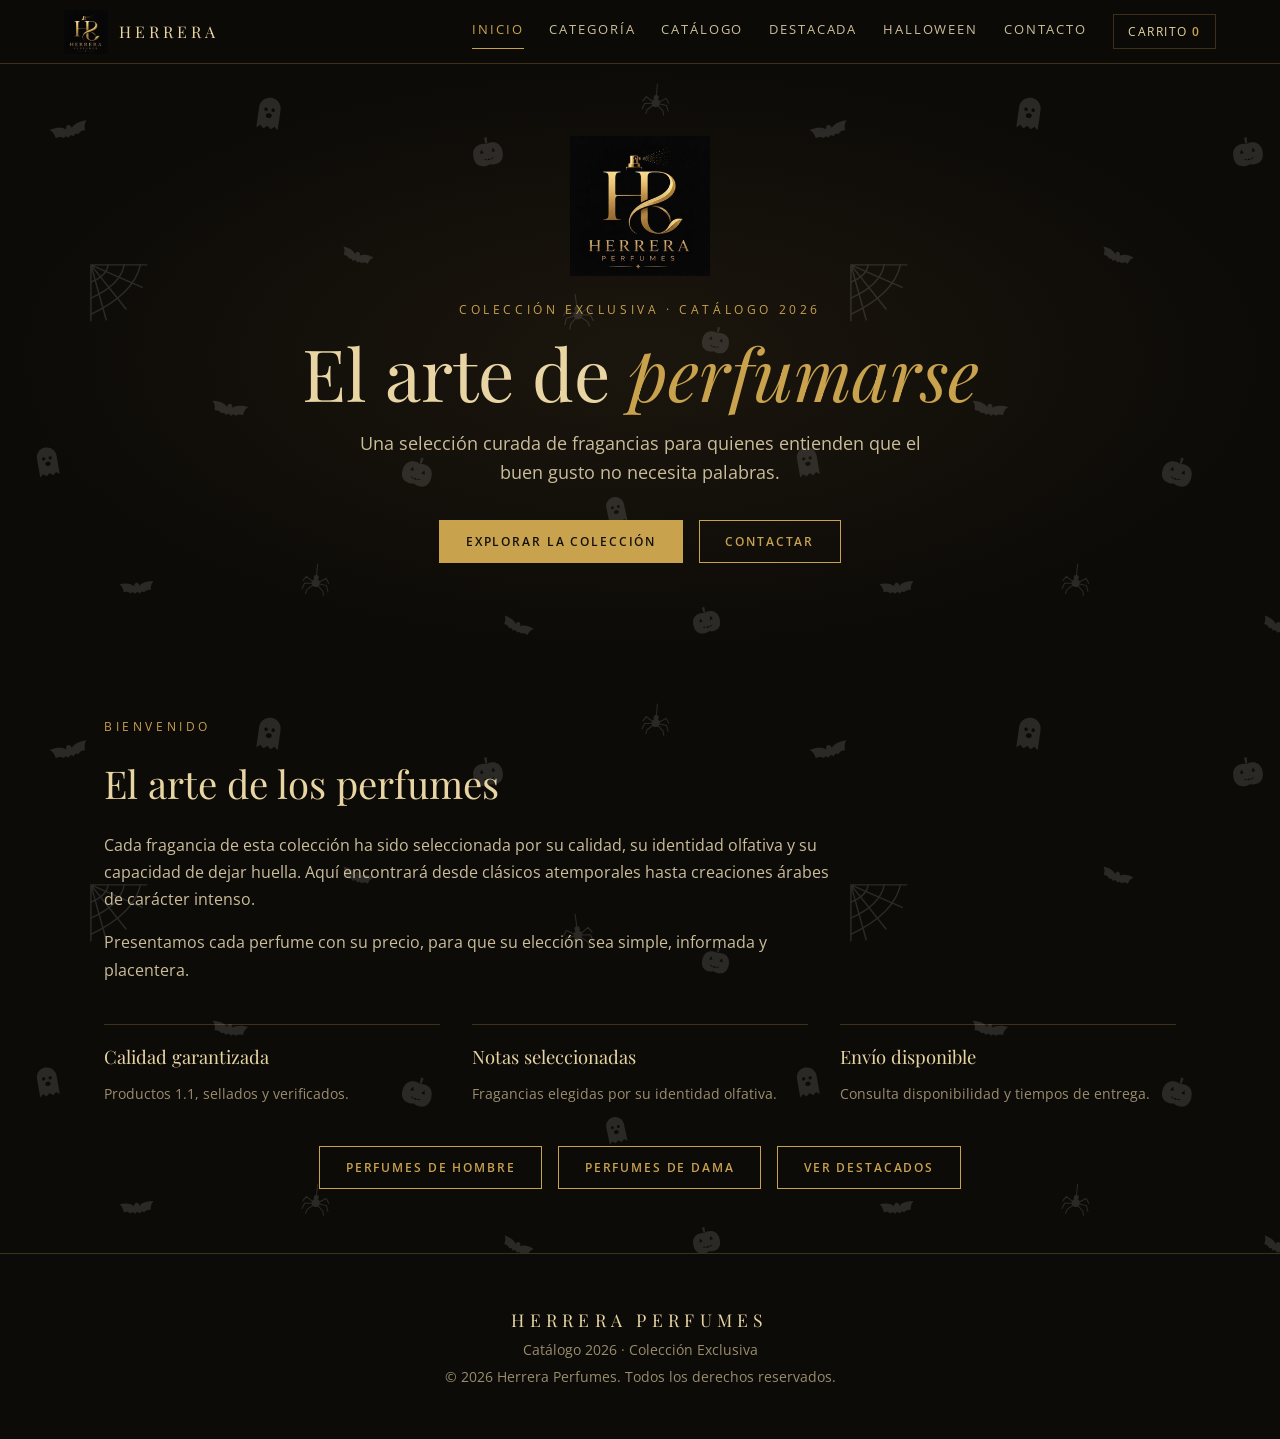
<file: index.html>
<!DOCTYPE html>
<html lang="es">
<head>
  <meta charset="UTF-8">
  <meta name="viewport" content="width=device-width, initial-scale=1">
  <title>Herrera Perfumes — Colección Exclusiva</title>
  <link rel="icon" href="assets/imagenes/general/logo.png">
  <link rel="preconnect" href="https://fonts.googleapis.com">
  <link rel="stylesheet" href="https://fonts.googleapis.com/css2?family=Open+Sans:wght@300;400;600&family=Playfair+Display:wght@400;600&display=swap">
  <link rel="stylesheet" href="css/estilos.css">
  <link rel="stylesheet" href="css/componentes.css">
  <link rel="stylesheet" href="css/responsive.css">
</head>
<body>
  <header class="cabecera">
    <a class="marca" href="#/inicio"><img src="assets/imagenes/general/logo.png" alt="" width="44" height="44"><span>HERRERA</span></a>
    <nav id="menu" class="menu" aria-label="Principal">
      <a href="#/inicio" data-ruta="inicio">Inicio</a>
      <a href="#/categoria" data-ruta="categoria hombre dama">Categoría</a>
      <a href="#/catalogo" data-ruta="catalogo">Catálogo</a>
      <a href="#/destacados" data-ruta="destacados">Destacada</a>
      <a href="#/halloween" data-ruta="halloween">Halloween</a>
      <a href="#/contacto" data-ruta="contacto">Contacto</a>
      <button id="btn-carrito" class="btn-carrito" type="button">Carrito <span id="contador">0</span></button>
    </nav>
    <button id="btn-menu" class="btn-menu" type="button" aria-label="Abrir menú" aria-expanded="false">☰</button>
  </header>

  <main id="vista" tabindex="-1"></main>

  <footer class="pie">
    <p class="pie-marca">HERRERA PERFUMES</p>
    <p>Catálogo 2026 · Colección Exclusiva</p>
    <p class="pie-legal">© 2026 Herrera Perfumes. Todos los derechos reservados.</p>
  </footer>

  <aside id="panel-carrito" class="panel-carrito" aria-hidden="true">
    <div class="panel-cab"><h2>Tu selección</h2><button id="cerrar-carrito" type="button" aria-label="Cerrar">×</button></div>
    <ul id="lista-carrito" class="lista-carrito"></ul>
    <p class="vacio" id="carrito-vacio">Aún no has añadido perfumes.</p>
    <div class="panel-pie">
      <p class="total">Total <strong id="total-carrito">$0</strong></p>
      <p class="nota" id="nota-consultar" hidden>Hay productos con precio por consultar (no incluidos en el total).</p>
      <a id="enviar-pedido" class="btn btn-lleno" href="#" target="_blank" rel="noopener">Enviar pedido por WhatsApp</a>
    </div>
  </aside>

  <dialog id="detalle" class="detalle" aria-labelledby="detalle-nombre">
    <button id="cerrar-detalle" class="detalle-cerrar" type="button" aria-label="Cerrar">×</button>
    <img id="detalle-img" alt="">
    <div class="detalle-info">
      <p class="sobretitulo" id="detalle-marca"></p>
      <h2 id="detalle-nombre"></h2>
      <p class="tarjeta-precio" id="detalle-precio"></p>
      <p id="detalle-desc"></p>
      <p id="detalle-desc2"></p>
      <dl id="detalle-notas" class="detalle-notas"></dl>
      <p id="detalle-nota-fuente" class="nota-fuente"></p>
      <a id="detalle-wa" class="btn btn-lleno" target="_blank" rel="noopener">Consultar por WhatsApp</a>
    </div>
  </dialog>

  <!-- Plantillas: la estructura vive en HTML; JavaScript solo las clona y rellena -->
  <template id="tpl-tarjeta">
    <article class="tarjeta">
      <div class="tarjeta-foto"><img loading="lazy" alt=""></div>
      <p class="tarjeta-coleccion"></p>
      <h3 class="tarjeta-nombre"></h3>
      <p class="tarjeta-desc"></p>
      <p class="tarjeta-precio"></p>
      <div class="tarjeta-acciones"><button class="btn btn-borde" type="button">Añadir</button><a class="btn btn-lleno btn-wa" target="_blank" rel="noopener">Consultar</a></div>
    </article>
  </template>
  <template id="tpl-item-carrito">
    <li class="item-carrito"><img alt=""><div><p class="item-nombre"></p><p class="item-precio"></p></div>
      <div class="item-cant"><button type="button" data-accion="menos" aria-label="Quitar uno">−</button><span></span><button type="button" data-accion="mas" aria-label="Añadir uno">+</button></div>
    </li>
  </template>

  <script>
    // Aviso visible si el sitio no pudo arrancar (p. ej. abierto con doble clic, que bloquea los módulos).
    setTimeout(function () {
      var m = document.getElementById('vista');
      if (m && !m.textContent.trim() && !m.children.length) {
        m.innerHTML = '<section class="seccion aviso"><h2>No se pudo cargar el catálogo</h2><p>Este sitio no funciona abriendo <code>index.html</code> con doble clic. Haz doble clic en <strong>iniciar.bat</strong> (Windows) o <strong>iniciar.command</strong> (Mac/Linux), o ejecuta <code>python servidor.py</code> dentro de la carpeta, y se abrirá en <code>http://localhost:8000</code>.</p></section>';
      }
    }, 2500);
  </script>
  <script type="module" src="js/app.js"></script>
</body>
</html>
</file>
<file: css/estilos.css>
:root {
  --fondo: #0d0b08; --panel: #14110d; --linea: rgba(201, 162, 78, .25);
  --oro: #c9a24e; --crema: #e8d5a3; --texto: #cbbd9a; --suave: #9a8d6e;
  --patron: url("data:image/svg+xml,%3Csvg xmlns=%22http://www.w3.org/2000/svg%22 viewBox=%220 0 760 620%22%3E%3Cdefs%3E%3Cg id=%22b%22%3E%3Cpath fill=%22%23fff%22 d=%22M32 22c-2 0-3 2-3 4-3-3-8-5-17-4 3 3 4 6 4 10 3-1 6 0 8 2 2-2 4-1 5 1 1-1 2-2 3-2s2 1 3 2c1-2 3-3 5-1 2-2 5-3 8-2 0-4 1-7 4-10-9-1-14 1-17 4 0-2-1-4-3-4z%22/%3E%3C/g%3E%3Cg id=%22g%22%3E%3Cpath fill=%22%23fff%22 fill-rule=%22evenodd%22 d=%22M32 6c-10 0-18 8-18 18v34l6-5 6 5 6-5 6 5 6-5 6 5V24C50 14 42 6 32 6zM23 26a3 3 0 1 0 6 0 3 3 0 1 0-6 0zM35 26a3 3 0 1 0 6 0 3 3 0 1 0-6 0zM27 36a5 4 0 1 0 10 0 5 4 0 1 0-10 0z%22/%3E%3C/g%3E%3Cg id=%22p%22%3E%3Cpath fill=%22%23fff%22 fill-rule=%22evenodd%22 d=%22M32 18c-8-4-27-2-27 19s18 22 27 18c9 4 27 3 27-18S41 14 32 18zM18 34l7-1-4-7zM39 33l7 1-3-8zM20 43q12 9 24 0-3 2-6 1l-3 3-3-3-3 3-3-3q-3 1-6-1zM30 6h5l-1 11h-3z%22/%3E%3C/g%3E%3Cg id=%22s%22%3E%3Cg fill=%22none%22 stroke=%22%23fff%22 stroke-width=%222%22 stroke-linecap=%22round%22 stroke-linejoin=%22round%22%3E%3Cpath d=%22M32 0V24M26 36 12 27 6 36M26 39 10 41 6 52M27 43 16 53 14 61M38 36 52 27 58 36M38 39 54 41 58 52M37 43 48 53 50 61%22/%3E%3C/g%3E%3Ccircle fill=%22%23fff%22 cx=%2232%22 cy=%2238%22 r=%228%22/%3E%3Ccircle fill=%22%23fff%22 cx=%2232%22 cy=%2227%22 r=%225%22/%3E%3C/g%3E%3Cg id=%22w%22%3E%3Cg fill=%22none%22 stroke=%22%23fff%22 stroke-width=%221.6%22 stroke-linecap=%22round%22%3E%3Cpath d=%22M1 1H63M1 1 58 26M1 1 40 50M1 1 18 62M1 1V63%22/%3E%3Cpath d=%22M20 1Q19 13 1 20M38 1Q34 23 1 38M56 1Q49 33 1 56%22/%3E%3C/g%3E%3C/g%3E%3C/defs%3E%3Cg opacity=%22.12%22%3E%3Cuse href=%22%23b%22 transform=%22translate(40 40) rotate(-15 30 30) scale(0.95)%22/%3E%3Cuse href=%22%23g%22 transform=%22translate(250 30) rotate(8 19 19) scale(0.6)%22/%3E%3Cuse href=%22%23p%22 transform=%22translate(470 70) rotate(-10 18 18) scale(0.55)%22/%3E%3Cuse href=%22%23s%22 transform=%22translate(640 20) rotate(5 16 16) scale(0.5)%22/%3E%3Cuse href=%22%23w%22 transform=%22translate(90 200) rotate(0 29 29) scale(0.9)%22/%3E%3Cuse href=%22%23b%22 transform=%22translate(330 170) rotate(20 26 26) scale(0.8)%22/%3E%3Cuse href=%22%23s%22 transform=%22translate(560 230) rotate(-8 18 18) scale(0.55)%22/%3E%3Cuse href=%22%23p%22 transform=%22translate(700 260) rotate(12 16 16) scale(0.5)%22/%3E%3Cuse href=%22%23g%22 transform=%22translate(30 380) rotate(-10 18 18) scale(0.55)%22/%3E%3Cuse href=%22%23b%22 transform=%22translate(200 320) rotate(10 29 29) scale(0.9)%22/%3E%3Cuse href=%22%23p%22 transform=%22translate(400 390) rotate(18 18 18) scale(0.55)%22/%3E%3Cuse href=%22%23g%22 transform=%22translate(600 430) rotate(-12 16 16) scale(0.5)%22/%3E%3Cuse href=%22%23b%22 transform=%22translate(110 500) rotate(-5 27 27) scale(0.85)%22/%3E%3Cuse href=%22%23s%22 transform=%22translate(300 500) rotate(6 16 16) scale(0.5)%22/%3E%3Cuse href=%22%23b%22 transform=%22translate(490 540) rotate(25 26 26) scale(0.8)%22/%3E%3Cuse href=%22%23p%22 transform=%22translate(690 540) rotate(-14 16 16) scale(0.5)%22/%3E%3C/g%3E%3C/svg%3E");
  --serif: "Playfair Display", Georgia, serif; --sans: "Open Sans", system-ui, sans-serif;
}
* { box-sizing: border-box; }
html { scroll-behavior: smooth; }
body { margin: 0; background: var(--fondo); color: var(--texto); font-family: var(--sans); line-height: 1.7; }
img { max-width: 100%; display: block; }
a { color: inherit; text-decoration: none; }
h1, h2, h3 { font-family: var(--serif); color: var(--crema); font-weight: 400; margin: 0 0 .6rem; }
h1 { font-size: clamp(2.4rem, 7vw, 4.5rem); line-height: 1.1; }
h1 em { color: var(--oro); }
h2 { font-size: clamp(1.7rem, 4vw, 2.4rem); }
.sobretitulo { letter-spacing: .3em; text-transform: uppercase; font-size: .75rem; color: var(--oro); margin: 0 0 .8rem; }

.cabecera { position: sticky; top: 0; z-index: 20; display: flex; align-items: center; gap: 1.2rem; padding: .6rem 5vw; background: rgba(13, 11, 8, .94); border-bottom: 1px solid var(--linea); }
.marca { display: flex; align-items: center; gap: .7rem; font-family: var(--serif); letter-spacing: .25em; color: var(--crema); margin-right: auto; }
.menu { display: flex; gap: 1.6rem; }
.menu a { font-size: .8rem; letter-spacing: .15em; text-transform: uppercase; padding: .3rem 0; border-bottom: 1px solid transparent; }
.menu a:hover, .menu a.activo { color: var(--oro); border-color: var(--oro); }

main { position: relative; isolation: isolate; min-height: 70vh; outline: none; }
/* Patrón decorativo discreto de fondo (detrás del contenido, sin capturar clics) */
main::before { content: ""; position: absolute; inset: 0; z-index: -1; pointer-events: none; background: var(--patron) 0 0 / 760px 620px repeat; }
.hero { text-align: center; padding: 8vh 5vw 10vh; background: var(--patron) 0 0 / 760px 620px repeat, radial-gradient(ellipse at center, #1b160d 0%, var(--fondo) 70%); }
.hero-logo { margin: 0 auto 1.5rem; }
.hero-texto { max-width: 36rem; margin: 1rem auto 2rem; font-size: 1.1rem; }
.hero-botones { display: flex; flex-wrap: wrap; gap: 1rem; justify-content: center; margin-top: 1.5rem; }
.bienvenida, .seccion { max-width: 1200px; margin: 0 auto; padding: 4rem 5vw; }
.bienvenida p { max-width: 46rem; }
.pilares { display: grid; grid-template-columns: repeat(3, 1fr); gap: 2rem; margin: 2.5rem 0; }
.pilares > div { border-top: 1px solid var(--linea); padding-top: 1rem; }
.pilares h3 { font-size: 1.15rem; }
.pilares p { margin: 0; font-size: .9rem; color: var(--suave); }
.contacto { text-align: center; }
.contacto p { margin-left: auto; margin-right: auto; max-width: 36rem; }

.pie { text-align: center; padding: 3rem 5vw; border-top: 1px solid var(--linea); color: var(--suave); font-size: .85rem; }
.pie p { margin: .2rem 0; }
.pie-marca { font-family: var(--serif); letter-spacing: .3em; color: var(--crema); font-size: 1.1rem; }
</file>
<file: css/componentes.css>
.btn { display: inline-block; padding: .75rem 1.6rem; font: 600 .78rem var(--sans); letter-spacing: .15em; text-transform: uppercase; border: 1px solid var(--oro); cursor: pointer; transition: .25s; }
.btn-lleno { background: var(--oro); color: #14110d; }
.btn-lleno:hover { background: var(--crema); }
.btn-borde { background: transparent; color: var(--oro); }
.btn-borde:hover { background: var(--oro); color: #14110d; }
.btn.desactivado { opacity: .4; pointer-events: none; }

.grilla { display: grid; grid-template-columns: repeat(auto-fill, minmax(240px, 1fr)); gap: 1.5rem; margin-top: 2rem; }
.tarjeta { display: flex; flex-direction: column; align-items: center; text-align: center; padding: 1.2rem; background: var(--panel); border: 1px solid var(--linea); transition: transform .25s, border-color .25s; }
.tarjeta:hover { transform: translateY(-4px); border-color: var(--oro); }
.tarjeta-foto { width: 100%; aspect-ratio: 3 / 4; overflow: hidden; background: #000; }
.tarjeta-foto img { width: 100%; height: 100%; object-fit: cover; }
.tarjeta-nombre { font-size: 1.05rem; margin: 1rem 0 .3rem; min-height: 3.2em; display: flex; align-items: center; }
.tarjeta-precio { margin: 0 0 1rem; color: var(--oro); font-size: 1.1rem; letter-spacing: .08em; }
.tarjeta-precio.consultar { font-size: .95rem; }
.tarjeta .btn { margin-top: auto; padding: .55rem 1.3rem; }

.btn-carrito, .btn-menu { background: none; border: 1px solid var(--linea); color: var(--crema); font: .78rem var(--sans); letter-spacing: .12em; text-transform: uppercase; padding: .5rem .9rem; cursor: pointer; }
.btn-carrito:hover { border-color: var(--oro); }
.btn-carrito span { color: var(--oro); font-weight: 600; }
.btn-menu { display: none; font-size: 1.3rem; padding: .2rem .7rem; }

.panel-carrito { position: fixed; top: 0; right: 0; z-index: 30; height: 100%; width: min(400px, 100%); display: flex; flex-direction: column; background: var(--panel); border-left: 1px solid var(--oro); transform: translateX(105%); transition: transform .3s; }
.panel-carrito.abierto { transform: none; }
.panel-cab { display: flex; justify-content: space-between; align-items: center; padding: 1rem 1.2rem; border-bottom: 1px solid var(--linea); }
.panel-cab h2 { margin: 0; font-size: 1.3rem; }
.panel-cab button { background: none; border: 0; color: var(--crema); font-size: 1.8rem; cursor: pointer; }
.lista-carrito { list-style: none; margin: 0; padding: 0 1.2rem; overflow-y: auto; flex: 1; }
.vacio { padding: 1.2rem; color: var(--suave); }
.item-carrito { display: grid; grid-template-columns: 56px 1fr auto; gap: .8rem; align-items: center; padding: .8rem 0; border-bottom: 1px solid var(--linea); }
.item-carrito img { width: 56px; height: 70px; object-fit: cover; }
.item-carrito p { margin: 0; font-size: .85rem; line-height: 1.3; }
.item-precio { color: var(--oro); }
.item-cant { display: flex; align-items: center; gap: .5rem; }
.item-cant button { width: 30px; height: 30px; background: none; border: 1px solid var(--linea); color: var(--crema); cursor: pointer; }
.panel-pie { padding: 1.2rem; border-top: 1px solid var(--linea); }
.total { display: flex; justify-content: space-between; margin: 0 0 .6rem; font-size: 1.1rem; }
.total strong { color: var(--oro); }
.nota { font-size: .75rem; color: var(--suave); margin: 0 0 .8rem; }
.panel-pie .btn { width: 100%; text-align: center; }

.aviso { text-align: center; max-width: 40rem; }
.aviso code { color: var(--oro); }

/* Filtros del catálogo */
.filtros { display: grid; grid-template-columns: 2fr repeat(4, 1fr) auto; gap: .8rem; align-items: end; margin-top: 1.5rem; }
.filtros label { display: flex; flex-direction: column; gap: .3rem; font-size: .72rem; letter-spacing: .12em; text-transform: uppercase; color: var(--oro); }
.filtros input, .filtros select { width: 100%; padding: .6rem .7rem; background: var(--panel); color: var(--crema); border: 1px solid var(--linea); font: .9rem var(--sans); letter-spacing: 0; text-transform: none; }
.filtros input:focus, .filtros select:focus { outline: 1px solid var(--oro); }
.contador-resultados { margin: 1rem 0 0; color: var(--suave); font-size: .9rem; }
.sin-resultados { text-align: center; padding: 3rem 1rem; }

/* Detalle (descripción y notas) */
.tarjeta-foto, .tarjeta-nombre { cursor: pointer; }
.detalle { width: min(760px, 94vw); max-height: 92vh; padding: 0; background: var(--panel); color: var(--texto); border: 1px solid var(--oro); overflow: auto; }
.detalle::backdrop { background: rgba(0, 0, 0, .75); }
.detalle[open] { display: grid; grid-template-columns: 1fr 1.2fr; }
.detalle img { width: 100%; height: 100%; max-height: 520px; object-fit: cover; }
.detalle-info { padding: 1.5rem; }
.detalle-cerrar { position: absolute; top: .4rem; right: .6rem; background: rgba(0,0,0,.6); border: 0; color: var(--crema); font-size: 1.8rem; cursor: pointer; }
.detalle-notas dt { color: var(--oro); font-size: .72rem; letter-spacing: .12em; text-transform: uppercase; margin-top: .7rem; }
.detalle-notas dd { margin: 0; }

/* Tarjeta: colección, descripción breve y acciones */
.tarjeta-coleccion { margin: .8rem 0 0; font-size: .68rem; letter-spacing: .15em; text-transform: uppercase; color: var(--oro); }
.tarjeta-nombre { margin-top: .3rem; min-height: 2.8em; }
.tarjeta-desc { margin: 0 0 .8rem; font-size: .82rem; line-height: 1.5; color: var(--suave); display: -webkit-box; -webkit-line-clamp: 3; line-clamp: 3; -webkit-box-orient: vertical; overflow: hidden; min-height: 3.7em; }
.tarjeta-acciones { display: flex; gap: .5rem; margin-top: auto; flex-wrap: wrap; justify-content: center; }
.tarjeta .tarjeta-acciones .btn { margin-top: 0; padding: .55rem 1rem; font-size: .7rem; }
.nota-fuente { font-size: .75rem; color: var(--suave); }
.detalle-info .btn { margin-top: 1rem; }
.tabs-coleccion { display: flex; gap: .5rem; margin-top: 1.5rem; flex-wrap: wrap; }
.tabs-coleccion button { flex: 1 1 0; min-width: 7rem; padding: .7rem 1rem; background: transparent; color: var(--crema); border: 1px solid var(--linea); font: .78rem var(--sans); letter-spacing: .15em; text-transform: uppercase; cursor: pointer; transition: .25s; }
.tabs-coleccion button:hover { border-color: var(--oro); }
.tabs-coleccion button[aria-pressed="true"] { background: var(--oro); color: #14110d; border-color: var(--oro); }

/* Especial de Halloween — todo con prefijo halloween- (solo afecta a vistas/halloween.html) */
.halloween-seccion { position: relative; overflow: hidden; isolation: isolate; background: radial-gradient(ellipse at 50% 0%, #1d1424 0%, var(--fondo) 65%); }
.halloween-contenido { position: relative; z-index: 1; max-width: 1200px; margin: 0 auto; padding: 4rem 5vw; }
.halloween-cabecera { text-align: center; margin-bottom: 1rem; }
.halloween-titulo { font-size: clamp(2.2rem, 6vw, 3.8rem); line-height: 1.1; }
.halloween-titulo em { color: #e8863a; font-style: italic; }
.halloween-intro { max-width: 38rem; margin: 1rem auto 0; font-size: 1.05rem; }
.halloween-grupo { margin-top: 3.5rem; }
.halloween-subtitulo { display: flex; align-items: center; gap: 1rem; font-size: 1.5rem; color: var(--crema); }
.halloween-subtitulo::before, .halloween-subtitulo::after { content: ""; height: 1px; flex: 1; background: linear-gradient(90deg, transparent, #e8863a, transparent); }
.halloween-grilla .tarjeta { background: rgba(20, 17, 13, .95); }
.halloween-grilla .tarjeta:hover { border-color: #e8863a; }

/* Decoración: siluetas blancas minimalistas (SVG inline), detrás del contenido, sin capturar clics */
.halloween-decoracion { position: absolute; inset: 0; z-index: 0; pointer-events: none; }
/* Patrón disperso de fondo (baldosa grande e irregular, sin elementos HTML adicionales) */
.halloween-decoracion::before { content: ""; position: absolute; inset: 0; background: var(--patron) 0 0 / 760px 620px repeat; pointer-events: none; }
/* Figuras sueltas en esquinas y laterales */
.halloween-deco { position: absolute; display: block; background: no-repeat center / contain; opacity: .15; pointer-events: none; }
.halloween-deco--murcielago, .halloween-deco--gato { background-image: url("data:image/svg+xml,%3Csvg xmlns=%22http://www.w3.org/2000/svg%22 viewBox=%220 0 64 64%22%3E%3Cpath fill=%22%23fff%22 d=%22M32 22c-2 0-3 2-3 4-3-3-8-5-17-4 3 3 4 6 4 10 3-1 6 0 8 2 2-2 4-1 5 1 1-1 2-2 3-2s2 1 3 2c1-2 3-3 5-1 2-2 5-3 8-2 0-4 1-7 4-10-9-1-14 1-17 4 0-2-1-4-3-4z%22/%3E%3C/svg%3E"); }
.halloween-deco--calabaza { background-image: url("data:image/svg+xml,%3Csvg xmlns=%22http://www.w3.org/2000/svg%22 viewBox=%220 0 64 64%22%3E%3Cpath fill=%22%23fff%22 fill-rule=%22evenodd%22 d=%22M32 18c-8-4-27-2-27 19s18 22 27 18c9 4 27 3 27-18S41 14 32 18zM18 34l7-1-4-7zM39 33l7 1-3-8zM20 43q12 9 24 0-3 2-6 1l-3 3-3-3-3 3-3-3q-3 1-6-1zM30 6h5l-1 11h-3z%22/%3E%3C/svg%3E"); }
.halloween-deco--telarana { background-image: url("data:image/svg+xml,%3Csvg xmlns=%22http://www.w3.org/2000/svg%22 viewBox=%220 0 64 64%22%3E%3Cg fill=%22none%22 stroke=%22%23fff%22 stroke-width=%221.6%22 stroke-linecap=%22round%22%3E%3Cpath d=%22M1 1H63M1 1 58 26M1 1 40 50M1 1 18 62M1 1V63%22/%3E%3Cpath d=%22M20 1Q19 13 1 20M38 1Q34 23 1 38M56 1Q49 33 1 56%22/%3E%3C/g%3E%3C/svg%3E"); }
.halloween-deco--arana { background-image: url("data:image/svg+xml,%3Csvg xmlns=%22http://www.w3.org/2000/svg%22 viewBox=%220 0 64 64%22%3E%3Cg fill=%22none%22 stroke=%22%23fff%22 stroke-width=%222%22 stroke-linecap=%22round%22 stroke-linejoin=%22round%22%3E%3Cpath d=%22M32 0V24M26 36 12 27 6 36M26 39 10 41 6 52M27 43 16 53 14 61M38 36 52 27 58 36M38 39 54 41 58 52M37 43 48 53 50 61%22/%3E%3C/g%3E%3Ccircle fill=%22%23fff%22 cx=%2232%22 cy=%2238%22 r=%228%22/%3E%3Ccircle fill=%22%23fff%22 cx=%2232%22 cy=%2227%22 r=%225%22/%3E%3C/svg%3E"); }
.halloween-deco--fantasma { background-image: url("data:image/svg+xml,%3Csvg xmlns=%22http://www.w3.org/2000/svg%22 viewBox=%220 0 64 64%22%3E%3Cpath fill=%22%23fff%22 fill-rule=%22evenodd%22 d=%22M32 6c-10 0-18 8-18 18v34l6-5 6 5 6-5 6 5 6-5 6 5V24C50 14 42 6 32 6zM23 26a3 3 0 1 0 6 0 3 3 0 1 0-6 0zM35 26a3 3 0 1 0 6 0 3 3 0 1 0-6 0zM27 36a5 4 0 1 0 10 0 5 4 0 1 0-10 0z%22/%3E%3C/svg%3E"); }

/* Posiciones irregulares: bordes, esquinas y huecos */
.halloween-d1  { width: 52px; height: 52px; top: 4%;  left: 7%;  transform: rotate(-12deg); }
.halloween-d2  { width: 40px; height: 40px; top: 8%;  right: 9%; transform: rotate(14deg); opacity: .18; }
.halloween-d3  { width: 34px; height: 34px; top: 21%; left: 31%; transform: rotate(8deg); opacity: .12; }
.halloween-d4  { width: 50px; height: 50px; top: 15%; right: 2%; transform: rotate(10deg); }
.halloween-d5  { width: 40px; height: 40px; top: 37%; left: 1%;  transform: rotate(-14deg); opacity: .12; }
.halloween-d6  { width: 46px; height: 46px; top: 30%; right: 1%; transform: scaleX(-1) rotate(-8deg); }
.halloween-d7  { width: 120px; height: 120px; top: 0; left: 0;   opacity: .17; }
.halloween-d8  { width: 100px; height: 100px; bottom: 0; right: 0; transform: scale(-1, -1); opacity: .15; }
.halloween-d9  { width: 38px; height: 38px; top: 45%; left: 2%;  opacity: .16; }
.halloween-d10 { width: 44px; height: 44px; top: 55%; right: 1.5%; transform: rotate(8deg); }
.halloween-d11 { width: 36px; height: 36px; bottom: 22%; left: 1.5%; transform: rotate(-10deg); opacity: .12; }
.halloween-d12 { width: 44px; height: 44px; bottom: 11%; left: 41%; transform: rotate(-6deg); opacity: .12; }
.halloween-d13 { width: 46px; height: 46px; bottom: 3%; left: 4%;  transform: rotate(12deg); }
.halloween-d14 { width: 34px; height: 34px; bottom: 30%; right: 3%; opacity: .13; }
</file>
<file: css/responsive.css>
@media (max-width: 900px) {
  .btn-menu { display: block; }
  .menu { position: absolute; top: 100%; left: 0; right: 0; flex-direction: column; gap: 0; background: var(--fondo); border-bottom: 1px solid var(--linea); max-height: 0; overflow: hidden; transition: max-height .3s; }
  .menu.abierto { max-height: 420px; }
  .menu a { padding: .9rem 5vw; border: 0; }
  .pilares { grid-template-columns: 1fr; gap: 1.2rem; }
}
@media (max-width: 600px) {
  .grilla { grid-template-columns: repeat(2, 1fr); gap: .8rem; }
  .tarjeta { padding: .7rem; }
  .tarjeta-nombre { font-size: .9rem; }
  .marca span { display: none; }
  .hero-botones .btn { width: 100%; text-align: center; }
}
@media (max-width: 340px) { .grilla { grid-template-columns: 1fr; } }

@media (max-width: 900px) {
  .filtros { grid-template-columns: repeat(2, 1fr); }
  .filtros .f-busca, .filtros .btn { grid-column: 1 / -1; }
  .menu .btn-carrito { margin: .6rem 5vw; text-align: left; }
}
@media (max-width: 600px) {
  .detalle[open] { grid-template-columns: 1fr; }
  .detalle img { max-height: 300px; }
}

/* Patrón de fondo en móvil + Especial de Halloween */
@media (max-width: 600px) {
  main::before { background-size: 520px 424px; }
  .hero { background-size: 520px 424px, auto; }
}
@media (max-width: 900px) {
  .halloween-d7 { width: 90px; height: 90px; }
  .halloween-d8 { width: 80px; height: 80px; }
}
@media (max-width: 600px) {
  .halloween-contenido { padding: 3rem 4vw; }
  .halloween-extra { display: none; }
  .halloween-decoracion::before { background-size: 520px 424px; }
  .halloween-deco { opacity: .12; }
  .halloween-d1, .halloween-d4, .halloween-d6, .halloween-d10, .halloween-d13 { width: 34px; height: 34px; }
  .halloween-d7 { width: 70px; height: 70px; }
  .halloween-d8 { width: 60px; height: 60px; }
  .halloween-subtitulo { font-size: 1.2rem; }
}
</file>
